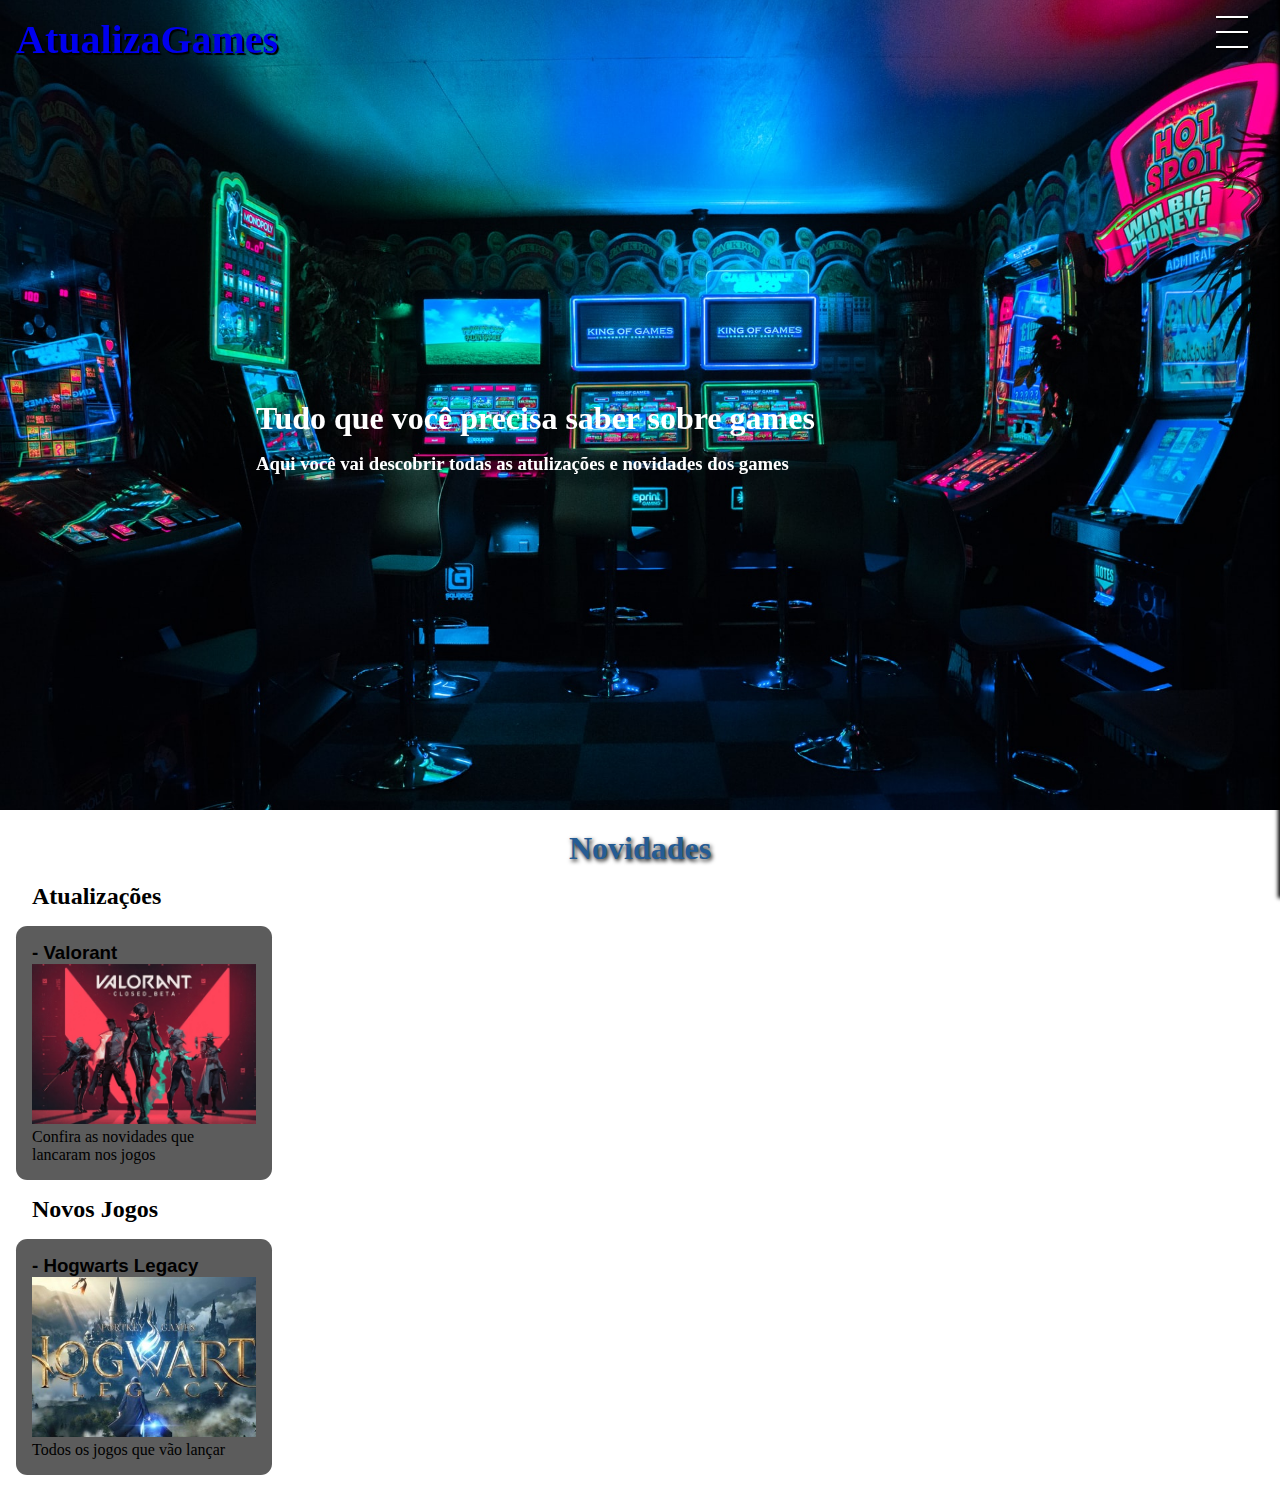
<file: index.html>
<!DOCTYPE html>
<html lang="pt-br">
<head>
    <meta charset="UTF-8">
    <meta http-equiv="X-UA-Compatible" content="IE=edge">
    <meta name="viewport" content="width=device-width, initial-scale=1.0">
    <link rel="stylesheet" href="./style/style.css">
    <title>AtualizaGames</title>
</head>
<body>
    <div class="pag1">

        <div class="hamburguer">

            <div class="line" id="line1"></div>
            <div class="line" id="line2"></div>
            <div class="line" id="line3"></div>
        </div>

        <header>

            <div class="img-bg">
                <img src="./imagens/bg.jpg" alt="">
            </div>

            <div class="hotebar">
                <h1><a href="../index.html">AtualizaGames</a></h1>
            </div>

            <div class="inicio">
                <p>
                    <h2>Tudo que você precisa saber sobre games</h2>
                </p>

                <p>
                    <h3>Aqui você vai descobrir todas as atulizações e novidades dos games</h3>
                </p>                 
            </div>                        
        </header>

        <div class="sidebar">
            <nsv>
                <ul class="menu">
                    <li class="menu-item"><a href="./Pagina2/pag2.html" class="menu-link">Novidades</a></li>
                    <li class="menu-item"><a href="./Pagina3/pag3.html" class="menu-link">Novos Jogos</a></li>
                    <li class="menu-item"><a href="./Pagina4/pag4.html" class="menu-link">Fortnite</a></li>
                    <li class="menu-item"><a href="./Pagina5/pag5.html" class="menu-link">Valorant</a></li>
                    <li class="menu-item"><a href="#" class="menu-link">Rocket League</a></li>                </ul>
            </nsv>
        </div>

        <main>
            
            <div class="elements">
                <h1>Novidades</h1>                
                <div class="banner1">
                    <h2>Atualizações</h2>
                    <div class="atualizacao">
                        <h3> - Valorant</h3>
                        <img src="./imagens/valorant" alt="">
                        <p>Confira as novidades que lancaram nos jogos</p>                        
                    </div>

                </div>
                <div class="banner2">
                    <h2>Novos Jogos</h2>
                    <div class="novos-jogos">
                        <h3> - Hogwarts Legacy</h3>
                        <img src="./imagens/hogwartsLegacy.jpg" alt="">
                        <p>Todos os jogos que vão lançar </p>
                       
                    </div>

                </div>               
            </div>


        </main>
        




    </div>

</body>

    <script src="./style/script.js"></script>
</html>
</file>
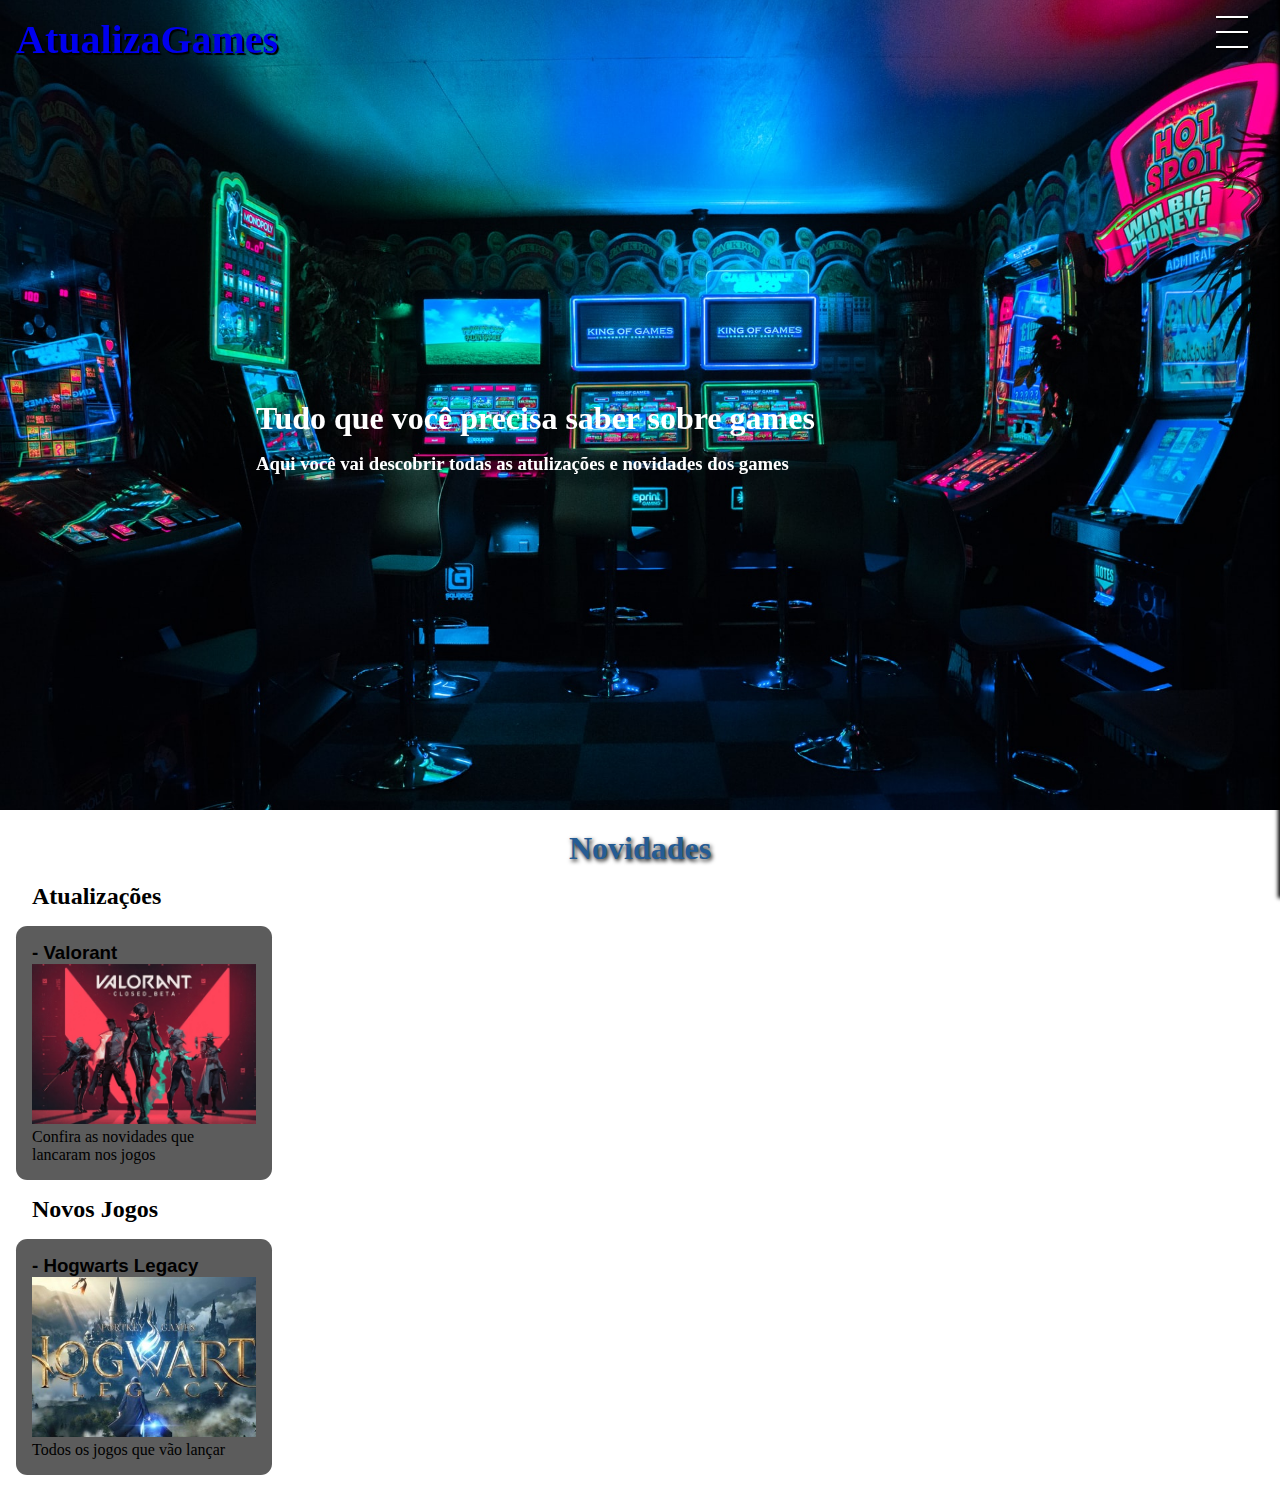
<file: Pagina1/pag1.html>
<!DOCTYPE html>
<html lang="pt-br">
<head>
    <meta charset="UTF-8">
    <meta http-equiv="X-UA-Compatible" content="IE=edge">
    <meta name="viewport" content="width=device-width, initial-scale=1.0">
    <link rel="stylesheet" href="/style/style.css">
    <title>AtualizaGames</title>
</head>
<body>
    <div class="pag1">

        <div class="hamburguer">

            <div class="line" id="line1"></div>
            <div class="line" id="line2"></div>
            <div class="line" id="line3"></div>
        </div>

        <header>

            <div class="img-bg">
                <img src="/imagens/bg.jpg" alt="">
            </div>

            <div class="hotebar">
                <h1><a href="/Pagina1/pag1.html">AtualizaGames</a></h1>
            </div>

            <div class="inicio">
                <p>
                    <h2>Tudo que você precisa saber sobre games</h2>
                </p>

                <p>
                    <h3>Aqui você vai descobrir todas as atulizações e novidades dos games</h3>
                </p>                 
            </div>                        
        </header>

        <div class="sidebar">
            <nsv>
                <ul class="menu">
                    <li class="menu-item"><a href="/Pagina2/pag2.html" class="menu-link">Novidades</a></li>
                    <li class="menu-item"><a href="/Pagina3/pag3.html" class="menu-link">Novos Jogos</a></li>
                    <li class="menu-item"><a href="/Pagina4/pag4.html" class="menu-link">Fortnite</a></li>
                    <li class="menu-item"><a href="/Pagina5/pag5.html" class="menu-link">Valorant</a></li>
                    <li class="menu-item"><a href="#" class="menu-link">Rocket League</a></li>                </ul>
            </nsv>
        </div>

        <main>
            
            <div class="elements">
                <h1>Novidades</h1>                
                <div class="banner1">
                    <h2>Atualizações</h2>
                    <div class="atualizacao">
                        <h3> - Valorant</h3>
                        <img src="/imagens/valorant" alt="">
                        <p>Confira as novidades que lancaram nos jogos</p>                        
                    </div>

                </div>
                <div class="banner2">
                    <h2>Novos Jogos</h2>
                    <div class="novos-jogos">
                        <h3> - Hogwarts Legacy</h3>
                        <img src="/imagens/hogwartsLegacy.jpg" alt="">
                        <p>Todos os jogos que vão lançar </p>
                       
                    </div>

                </div>               
            </div>


        </main>
        




    </div>

</body>

    <script src="/style/script.js"></script>
</html>
</file>
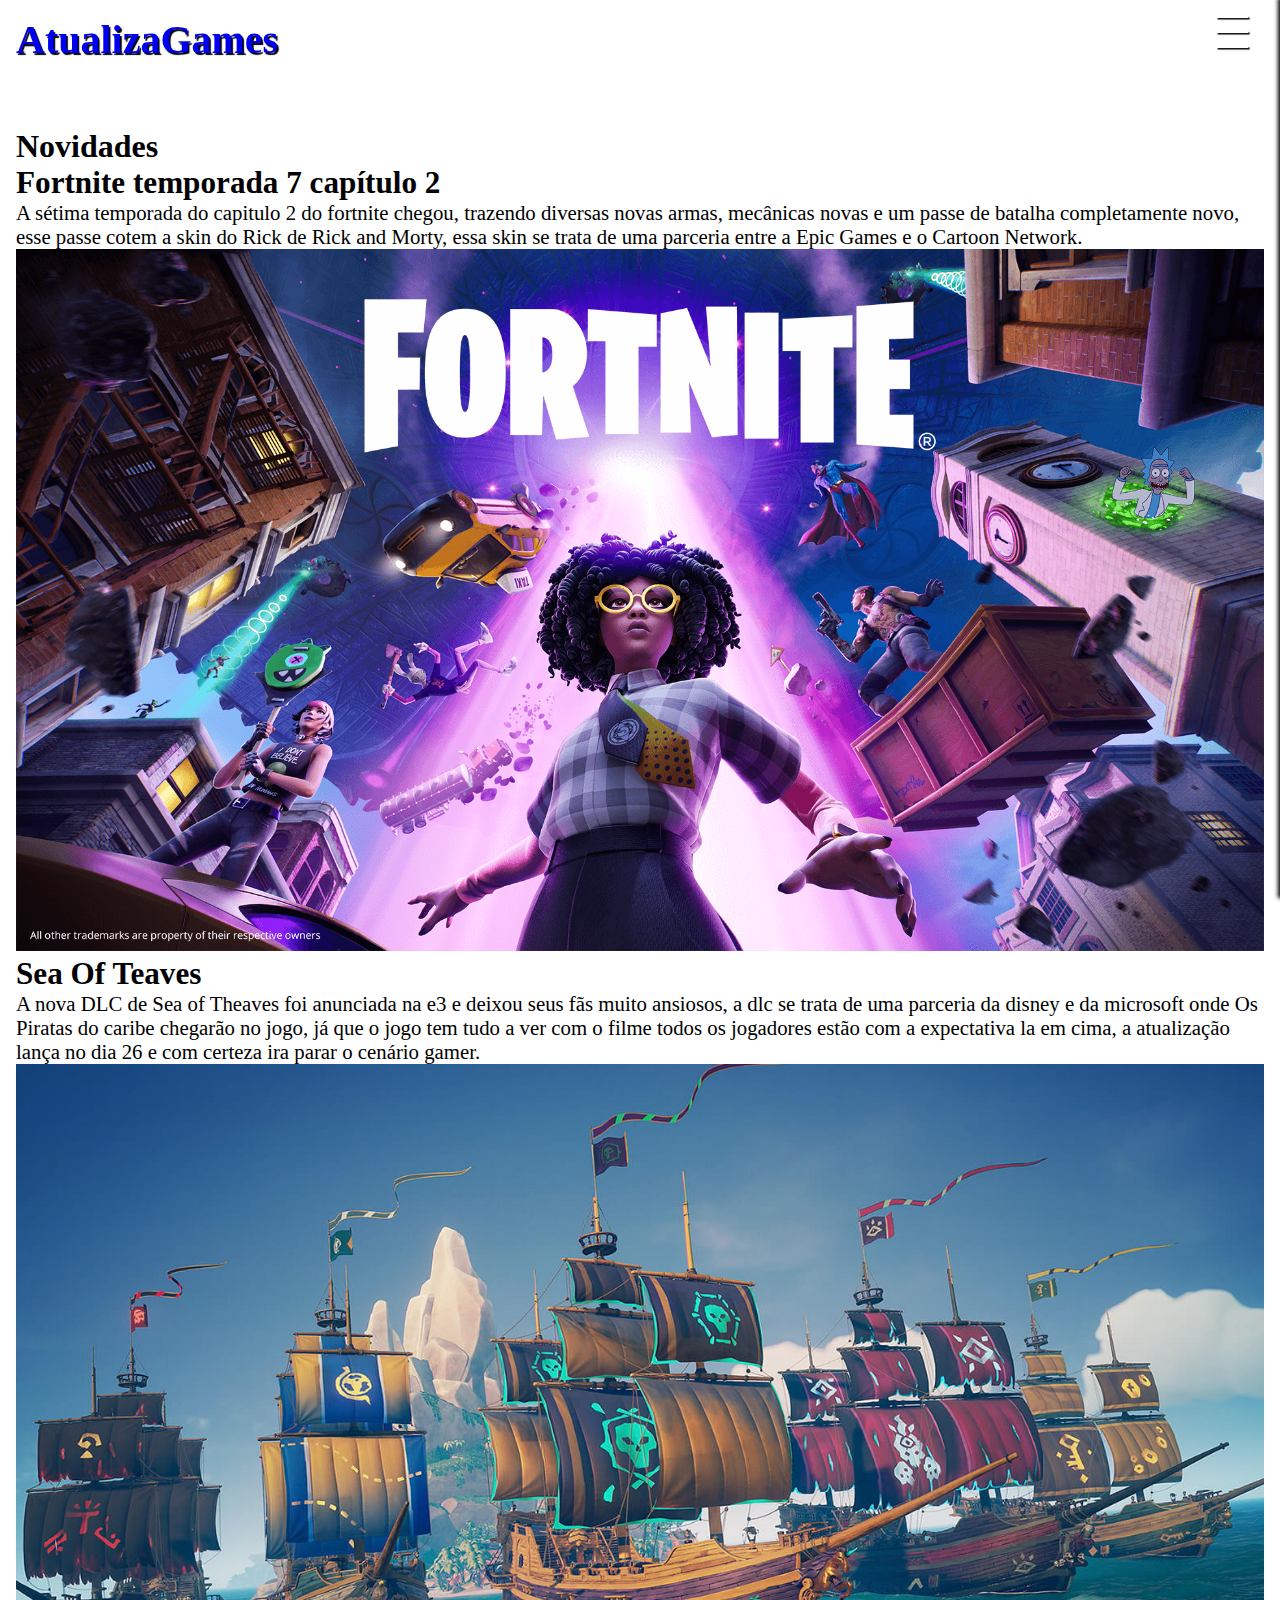
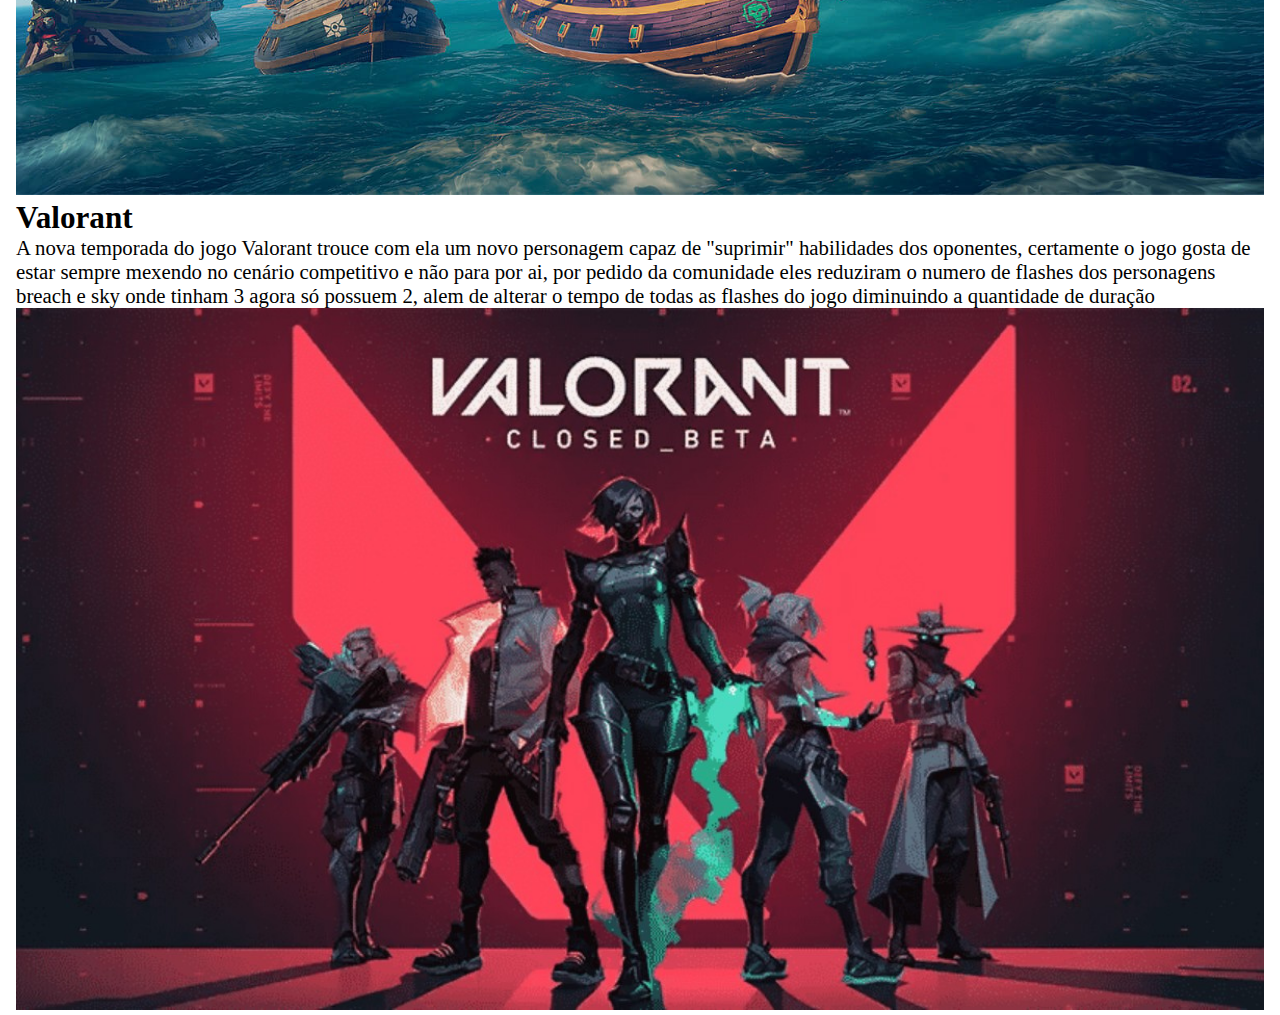
<file: Pagina2/pag2.html>
<!DOCTYPE html>
<html lang="pt-br">
<head>
    <meta charset="UTF-8">
    <meta http-equiv="X-UA-Compatible" content="IE=edge">
    <meta name="viewport" content="width=device-width, initial-scale=1.0">
    <link rel="stylesheet" href="/style/style.css">
    <title>AtualizaGames</title>
</head>
<body>
    <div class="pag2">
        <div class="hamburguer">

            <div class="line" id="line1"></div>
            <div class="line" id="line2"></div>
            <div class="line" id="line3"></div>
        </div>

        <header>
            <div class="hotebar">
                <h1><a href="../index.html">AtualizaGames</a></h1>
            </div>
        </header>

        <div class="sidebar">
            <nsv>
                <ul class="menu">
                    <li class="menu-item"><a href="../Pagina2/pag2.html" class="menu-link">Novidades</a></li>
                    <li class="menu-item"><a href="../Pagina3/pag3.html" class="menu-link">Novos Jogos</a></li>
                    <li class="menu-item"><a href="../Pagina4/pag4.html" class="menu-link">Fortnite</a></li>
                    <li class="menu-item"><a href="../Pagina5/pag5.html" class="menu-link">Valorant</a></li>
                    <li class="menu-item"><a href="#" class="menu-link">Rocket League</a></li>               </ul>
            </nsv>
        </div>
            <div class="jogos">
                <h1>Novidades</h1>
                <div class="fortnite">
                    <h2>Fortnite temporada 7 capítulo 2</h2>
                    <p>A sétima temporada do capitulo 2 do fortnite chegou, trazendo diversas novas armas, mecânicas novas e um passe de batalha completamente novo, esse passe cotem a skin do Rick de Rick and Morty, essa skin se trata de uma parceria entre a Epic Games e o Cartoon Network.</p>
                    <img src="../imagens/fortnite.png" alt="">                    
                </div>
                <div class="seaofteaves">
                    <h2>Sea Of Teaves</h2>
                    <p>A nova DLC de Sea of Theaves foi anunciada na e3 e deixou seus fãs muito ansiosos, a dlc se trata de uma parceria da disney e da microsoft onde Os Piratas do caribe chegarão no jogo, já que o jogo tem tudo a ver com o filme todos os jogadores estão com a expectativa la em cima, a atualização lança no dia 26 e com certeza ira parar o cenário gamer.</p>
                    <img src="../imagens/seateaves.jpg" alt="">
                </div>
                <div class="valorant">
                    <h2>Valorant</h2>
                    <p>A nova temporada do jogo Valorant trouce com ela um novo personagem capaz de "suprimir" habilidades dos oponentes, certamente o jogo gosta de estar sempre mexendo no cenário competitivo e não para por ai, por pedido da comunidade eles reduziram o numero de flashes dos personagens breach e sky onde tinham 3 agora só possuem 2, alem de alterar o tempo de todas as flashes do jogo diminuindo a quantidade de duração</p>                   
                    <img src="../imagens/valorant" alt="">                    
                </div>


            </div>
    </div>

        </body>


    <script src="../style/script.js"></script>

</html>
</file>
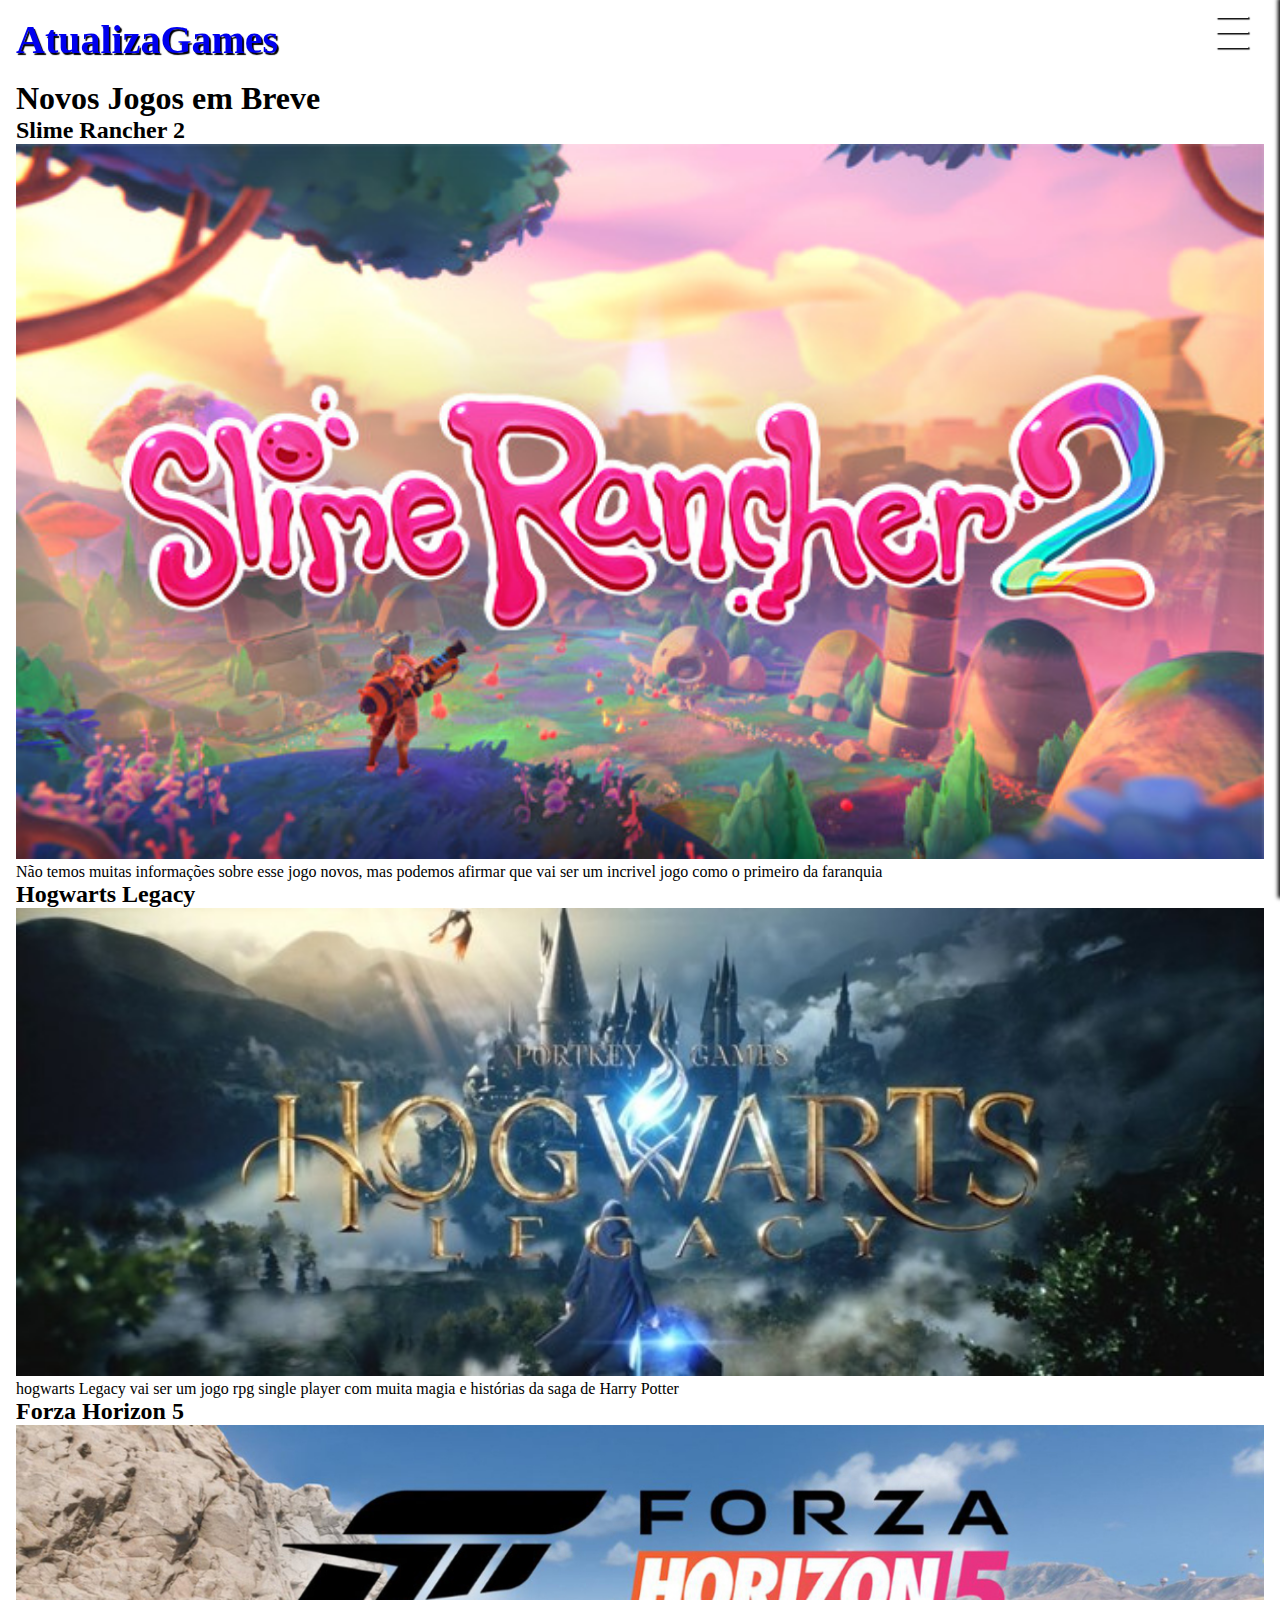
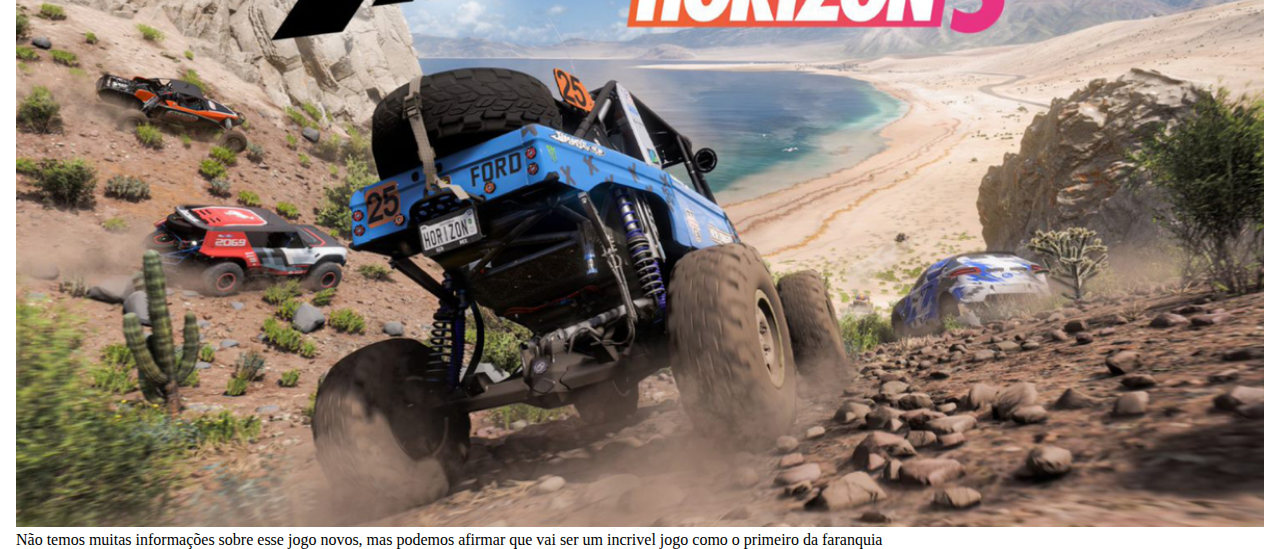
<file: Pagina3/pag3.html>
<!DOCTYPE html>
<html lang="pt-br">
<head>
    <meta charset="UTF-8">
    <meta http-equiv="X-UA-Compatible" content="IE=edge">
    <meta name="viewport" content="width=device-width, initial-scale=1.0">
    <link rel="stylesheet" href="../style/style.css">
    <title>AtualizaGames</title>
</head>
<body>
    <div class="pag3">
        <div class="hamburguer">

            <div class="line" id="line1"></div>
            <div class="line" id="line2"></div>
            <div class="line" id="line3"></div>

        </div>

        <header>
            <div class="hotebar">
                <h1><a href="../index.html">AtualizaGames</a></h1>
            </div>
        </header>

        <div class="sidebar">
            <nsv>
                <ul class="menu">
                    <li class="menu-item"><a href="../Pagina2/pag2.html" class="menu-link">Novidades</a></li>
                    <li class="menu-item"><a href="../Pagina3/pag3.html" class="menu-link">Novos Jogos</a></li>
                    <li class="menu-item"><a href="../Pagina4/pag4.html" class="menu-link">Fortnite</a></li>
                    <li class="menu-item"><a href="../Pagina5/pag5.html" class="menu-link">Valorant</a></li>
                    <li class="menu-item"><a href="#" class="menu-link">Rocket League</a></li> 
                </ul>
            </nsv>
        </div>  
        <div class="jogos-novos">
            <h1>Novos Jogos em Breve</h1>

            <div class="slime">
                <h2>Slime Rancher 2</h2>                
                <a href="https://www.youtube.com/watch?v=qPfm3IClc0s"><img src="../imagens/silme.jpg" alt=""></a> 
                <p>Não temos muitas informações sobre esse jogo novos, mas podemos afirmar que vai ser um incrivel jogo como o primeiro da faranquia  </p>                
            </div>
            <div class="harypotter">
                <h2>Hogwarts Legacy</h2>                
                <a href="https://www.youtube.com/watch?v=qPfm3IClc0s"><img src="../imagens/hogwartsLegacy.jpg" alt=""></a> 
                <p>hogwarts Legacy vai ser um jogo rpg single player com muita magia e histórias da saga de Harry Potter</p>                
            </div>
            <div class="Forza">
                <h2>Forza Horizon 5</h2>                
                <a href="https://www.youtube.com/watch?v=FYH9n37B7Yw&t=13s"><img src="../imagens/forza.jpg" alt=""></a> 
                <p>Não temos muitas informações sobre esse jogo novos, mas podemos afirmar que vai ser um incrivel jogo como o primeiro da faranquia  </p>                
            </div>
        </div>      
    </div>
</body>
<script src="../style/script.js"></script>
</html>
</file>
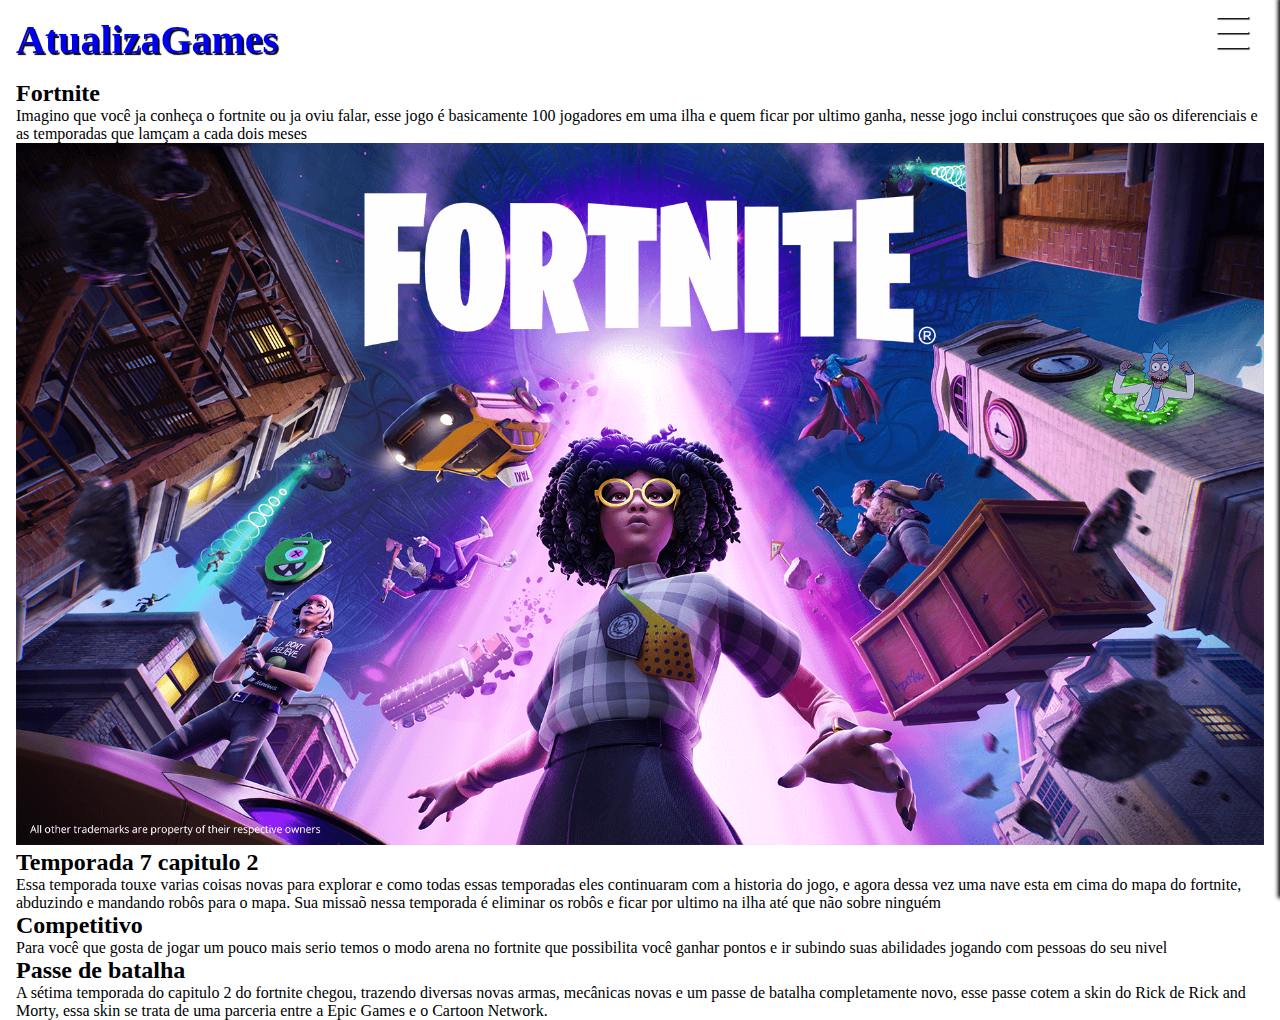
<file: Pagina4/pag4.html>
<!DOCTYPE html>
<html lang="pt-br">
<head>
    <meta charset="UTF-8">
    <meta http-equiv="X-UA-Compatible" content="IE=edge">
    <meta name="viewport" content="width=device-width, initial-scale=1.0">
    <link rel="stylesheet" href="../style/style.css">
    <title>AtualizaGames</title>
</head>

<body>
    <div class="pag4">
        <div class="hamburguer">

            <div class="line" id="line1"></div>
            <div class="line" id="line2"></div>
            <div class="line" id="line3"></div>
        </div>  
        
        <header>
            <div class="hotebar">
                <h1><a href="../index.html">AtualizaGames</a></h1>
            </div>            
        </header>

        <div class="sidebar">
            <nsv>
                <ul class="menu">
                    <li class="menu-item"><a href="../Pagina2/pag2.html" class="menu-link">Novidades</a></li>
                    <li class="menu-item"><a href="../Pagina3/pag3.html" class="menu-link">Novos Jogos</a></li>
                    <li class="menu-item"><a href="../Pagina4/pag4.html" class="menu-link">Fortnite</a></li>
                    <li class="menu-item"><a href="../Pagina5/pag5.html" class="menu-link">Valorant</a></li>
                    <li class="menu-item"><a href="#" class="menu-link">Rocket League</a></li>                </ul>
            </nsv>
        </div>
    </div>

    <main>
        <div class="fort">
            <h2>Fortnite</h2>
            <p>Imagino que você ja conheça o fortnite ou ja oviu falar, esse jogo é basicamente 100 jogadores em uma ilha e quem ficar por ultimo ganha, nesse jogo inclui construçoes que são os diferenciais e as temporadas que lamçam a cada dois meses</p>
            <img src="../imagens/fortnite.png" alt="">
            <div class="seson">
                <h2>Temporada 7 capitulo 2</h2>
                <p>Essa temporada touxe varias coisas novas para explorar e como todas essas temporadas eles continuaram com a historia do jogo, e agora dessa vez uma nave esta em cima do mapa do fortnite, abduzindo e mandando robôs para o mapa. Sua missaõ nessa temporada é eliminar os robôs e ficar por ultimo na ilha até que não sobre ninguém</p>
            </div>
            <div class="comp">
                <h2>Competitivo</h2>
                <p>Para você que gosta de jogar um pouco mais serio temos o modo arena no fortnite que possibilita você ganhar pontos e ir subindo suas abilidades jogando com pessoas do seu nivel</p>
            </div>
            <div class="passe">
                <h2>Passe de batalha</h2>
                <p>A sétima temporada do capitulo 2 do fortnite chegou, trazendo diversas novas armas, mecânicas novas e um passe de batalha completamente novo, esse passe cotem a skin do Rick de Rick and Morty, essa skin se trata de uma parceria entre a Epic Games e o Cartoon Network.</p>
            </div>
        </div>
    </main>
</body>
<script src="../style/script.js"></script>
</html>
</file>
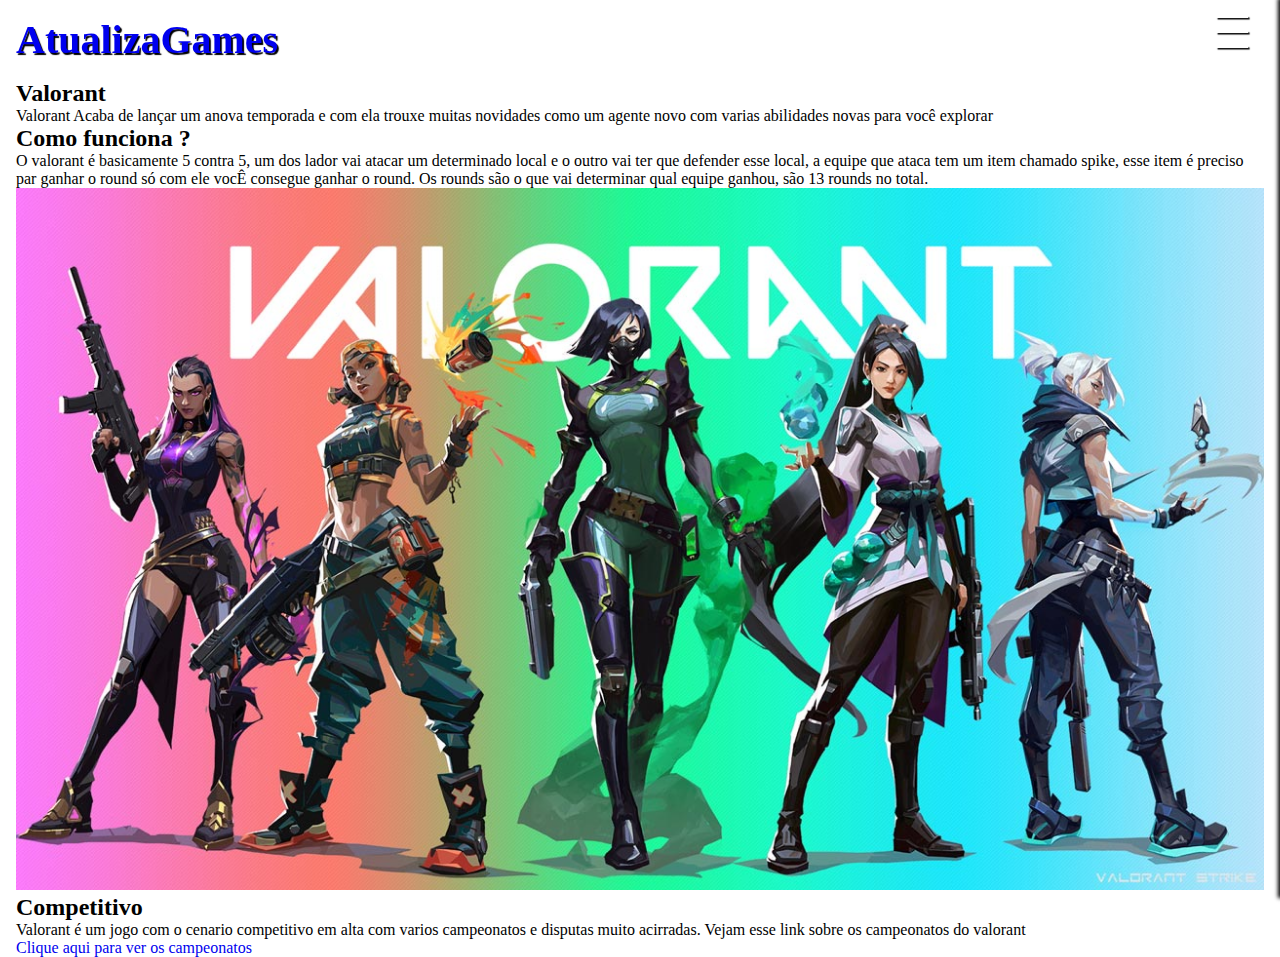
<file: Pagina5/pag5.html>
<!DOCTYPE html>
<html lang="pt-br">
<head>
    <meta charset="UTF-8">
    <meta http-equiv="X-UA-Compatible" content="IE=edge">
    <meta name="viewport" content="width=device-width, initial-scale=1.0">
    <link rel="stylesheet" href="../style/style.css">
    <title>AtualizaGames</title>
</head>

<body>
    <div class="pag5">
        <div class="hamburguer">

            <div class="line" id="line1"></div>
            <div class="line" id="line2"></div>
            <div class="line" id="line3"></div>
        </div> 

        <header>
            <div class="hotebar">
                <h1><a href="..index.html">AtualizaGames</a></h1>
            </div>            
        </header>        
        
        <div class="sidebar">
            <nsv>
                <ul class="menu">
                    <li class="menu-item"><a href="../Pagina2/pag2.html" class="menu-link">Novidades</a></li>
                    <li class="menu-item"><a href="../Pagina3/pag3.html" class="menu-link">Novos Jogos</a></li>
                    <li class="menu-item"><a href="../Pagina4/pag4.html" class="menu-link">Fortnite</a></li>
                    <li class="menu-item"><a href="../Pagina5/pag5.html" class="menu-link">Valorant</a></li>
                    <li class="menu-item"><a href="../Pagina6/pag6.html" class="menu-link">Rocket League</a></li>                </ul>
            </nsv>
        </div>
        <main>
            <div class="vava">
                <h2>Valorant</h2>
                <p>Valorant Acaba de lançar um anova temporada e com ela trouxe muitas novidades como um agente novo com varias abilidades novas para você explorar </p>
                
                <div class="sistema">
                    <h2>Como funciona ?</h2>
                    <p>O valorant é basicamente 5 contra 5, um dos lador vai atacar um determinado local e o outro vai ter que defender esse local, a equipe que ataca tem um item chamado spike, esse item é preciso par ganhar o round só com ele vocÊ consegue ganhar o round. Os rounds são o que vai determinar qual equipe ganhou, são 13 rounds no total.</p>
                    <img src="../imagens/vava.jpg" alt="">
                </div>
                <div class="comp">
                    <h2>Competitivo</h2>
                    <p>Valorant é um jogo com o cenario competitivo em alta com varios campeonatos e disputas muito acirradas. Vejam esse link sobre os campeonatos do valorant</p>
                    <a href="https://gamersclub.gg/valorant">Clique aqui  para ver os campeonatos</a>
                </div>
            </div>
        </main> 
    </div>
</body>
<script src="../style/script.js"></script>
</html>
</file>
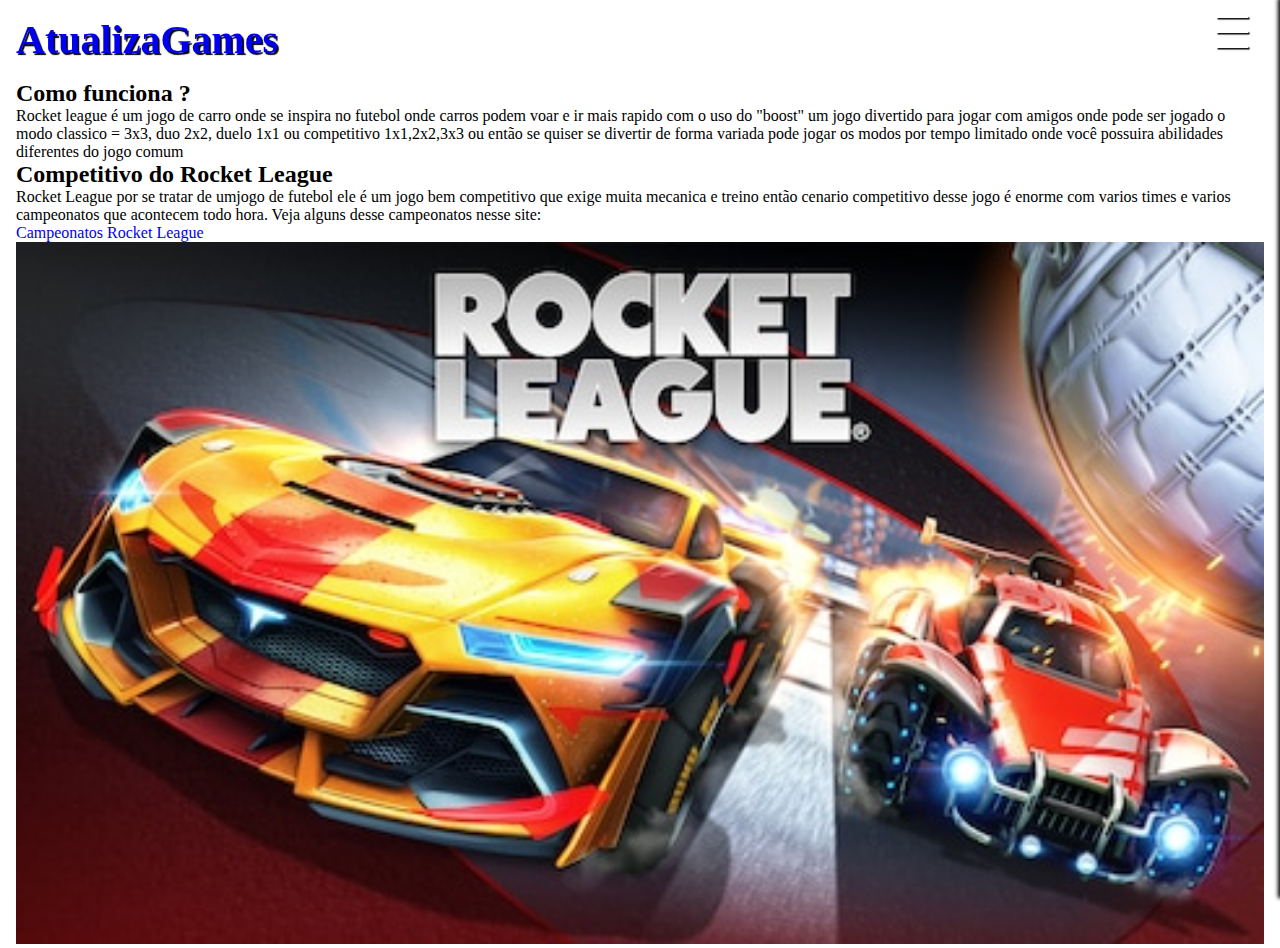
<file: Pagina6/pag6.html>
<!DOCTYPE html>
<html lang="pt-br">
<head>
    <meta charset="UTF-8">
    <meta http-equiv="X-UA-Compatible" content="IE=edge">
    <meta name="viewport" content="width=device-width, initial-scale=1.0">
    <link rel="stylesheet" href="/style/style.css">
    <title>AtualizaGames</title>
</head>

<body>
    <div class="pag6">
        <div class="hamburguer">

            <div class="line" id="line1"></div>
            <div class="line" id="line2"></div>
            <div class="line" id="line3"></div>
        </div> 
        
        <header>
            <div class="hotebar">
                <h1><a href="..index.html">AtualizaGames</a></h1>
            </div>            
        </header>  
        
        <div class="sidebar">
            <nsv>
                <ul class="menu">
                    <li class="menu-item"><a href="../Pagina2/pag2.html" class="menu-link">Novidades</a></li>
                    <li class="menu-item"><a href="../Pagina3/pag3.html" class="menu-link">Novos Jogos</a></li>
                    <li class="menu-item"><a href="../Pagina4/pag4.html" class="menu-link">Fortnite</a></li>
                    <li class="menu-item"><a href="../Pagina5/pag5.html" class="menu-link">Valorant</a></li>
                    <li class="menu-item"><a href="../Pagina6/pag6.html" class="menu-link">Rocket League</a></li>                </ul>
            </nsv>
        </div>        

        <main>
            <div class="rl">
                <h2>Como funciona ?</h2>
                <p>Rocket league é um jogo de carro onde se inspira no futebol onde carros podem voar e ir mais rapido com o uso do "boost" um jogo divertido para jogar com amigos onde pode ser jogado o modo classico = 3x3, duo 2x2, duelo 1x1 ou competitivo 1x1,2x2,3x3 ou então se quiser se divertir de forma variada pode jogar os modos por tempo limitado onde você possuira abilidades diferentes do jogo comum</p>

                <H2>Competitivo do Rocket League</H2>
                <p>Rocket League por se tratar de umjogo de futebol ele é um jogo bem competitivo que exige muita mecanica e treino então cenario competitivo desse jogo é enorme com varios times e varios campeonatos que acontecem todo hora. Veja alguns desse campeonatos nesse site:</p>
                <a href="https://www.player1.com.br/pt/game/rocket-league/tournaments">Campeonatos Rocket League</a>
                <img src="../imagens/rocket.jpg" alt="">
            </div>
        </main>

    </div>
</body>
<script src="../style/script.js"></script>
</html>
</file>
<file: style/style.css>
@import url('http://fonts.cdnfonts.com/css/valorant');
@import url('http://fonts.cdnfonts.com/css/harrypotter7');

*{
    margin: 0;
    padding: 0; 
    list-style: none;
    text-decoration: none;   
}

.hamburguer{
    width: 2rem;
    height: 2rem;
    position: fixed;
    z-index: 100;
    right: 2rem;
    top: 1rem;
    display: flex;
    flex-direction: column;
    justify-content: space-between;
    cursor: pointer;   

}

.line{
    width: 100%;
    height: .1rem;
    background-color: #fff;
    box-shadow: .1rem .1rem 1px #000;

}

header{
    width: 100%;
    height: 100%;
    overflow: hidden;
    position: relative;
}

img{
    width: 100%;
}

.img-bg{
    width: 100%;
    height: 100%;
    overflow: hidden;
}

.img-bg img{
    object-fit: cover;
    width: 100%;
    height: 90vh;

}

.hotebar{
    position: absolute;
    top: 1rem;
    left: 1rem;
}

.hotebar h1{
    color: #ffffff;
    text-shadow: .1rem .1rem 1px #000;
    font-size: 2.5rem;
    position: fixed;
}

.inicio{
    position: absolute;
    top: 25rem;
    left: 20%;
    color: #ffffff;
    
}

.inicio h2{
    font-size: 2rem;
    margin-bottom: 1rem;
}

.sidebar{
    width: 17rem;
    height: 100vh;
    background-color: #fff;
    position: fixed;
    top: 0;
    right: -17rem;
    transition: all 1s;
    z-index: 100%;
    box-shadow: -.1rem -.1rem 4px #000;
}

.sidebar.show-menu{
    right: 0;
    z-index: 100%;
}

.menu{
    position: absolute;
    top: 40%;
    left: 50%;
    transform: translate(-50%, -50%);
}

.menu-item:hover{
    color: #255c94;
} 

.menu-item{
    text-align: center;
    margin-bottom: .3rem;
}

.menu-link{
    color: rgb(92, 92, 92);
    font-size: 2rem;
    transition: color 1s;
}

.menu-link:hover{
    color: #255c94;
}

.elements{
    padding: 1rem;
    display:flex;
    flex-direction:column;

}

.elements h1{
    text-align: center;
    color: #255c94	;
    text-shadow: .1rem .1rem 4px #000;
}

.atualizacao{
    padding: 1rem;
    background-color: rgb(92, 92, 92);
    border-radius: .7rem;
    overflow: hidden;
}

.banner1 h2{
    text-align: left;
    padding: 1rem;
}

.banner1 h3{
    font-family: 'VALORANT', sans-serif;
                                                
}

.banner1 img{
    width: 100%;
    height: 10rem;
    object-fit: cover;
}

.banner1, .banner2{
    width: 16rem;
}

.banner2 h2{
    padding: 1rem;
}

.novos-jogos{
    padding: 1rem;
    background-color:rgb(92, 92, 92);
    border-radius: .7rem;
    overflow: hidden;
}

.banner2 h3{
    font-family: 'HarryPotter7', sans-serif;
}

.novos-jogos img{
    width: 100%;
    height: 10rem;
    object-fit: cover;    
}

.jogos{
    padding-top: 5rem;
    padding-right: 1rem;
    padding-left: 1rem;
}

.jogos h1{
    padding-top: 3rem ;
}

.fortnite, .valorant, .seaofteaves{
    font-size: 1.3rem;
}

.jogos-novos{
    padding-top: 5rem;
    padding-right: 1rem;
    padding-left: 1rem;       
}

.slime a :hover{
    cursor: pointer;
}

.fort{
    padding-top: 5rem;
    padding-left: 1rem;
    padding-right: 1rem;
}

.vava{
    padding-top: 5rem;
    padding-left: 1rem;
    padding-right: 1rem;   
}

.rl{
    padding-top: 5rem;
    padding-left: 1rem;
    padding-right: 1rem;     
}
</file>
